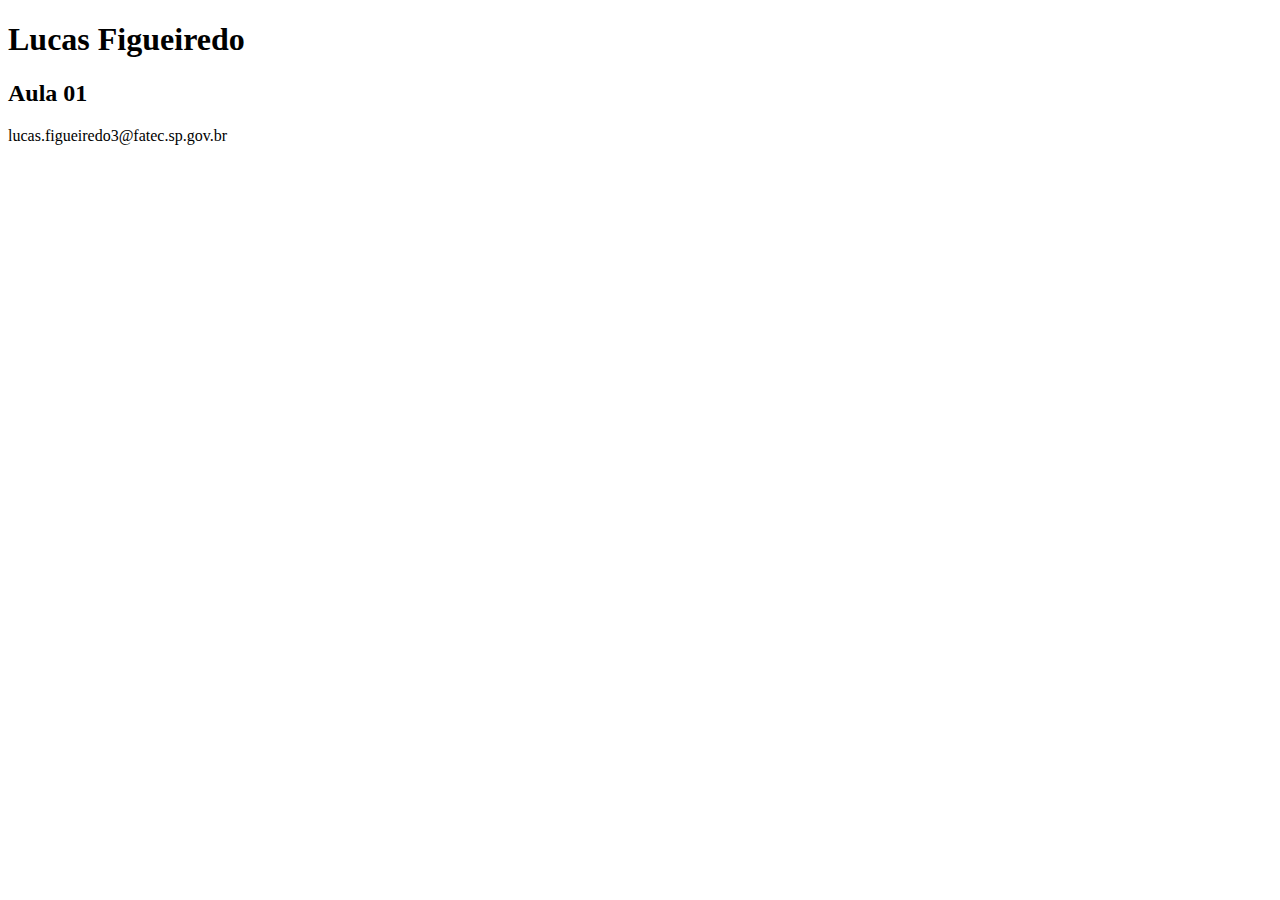
<file: index.html>
<!DOCTYPE html>
<html lang="en">
<head>
    <meta charset="UTF-8">
    <meta http-equiv="X-UA-Compatible" content="IE=edge">
    <meta name="viewport" content="width=device-width, initial-scale=1.0">
    <title>Aula Eletiva Web</title>
</head>
<body>
    <h1>Lucas Figueiredo</h1>
    <h2>Aula 01</h2>

    lucas.figueiredo3@fatec.sp.gov.br
</body>
</html>
</file>
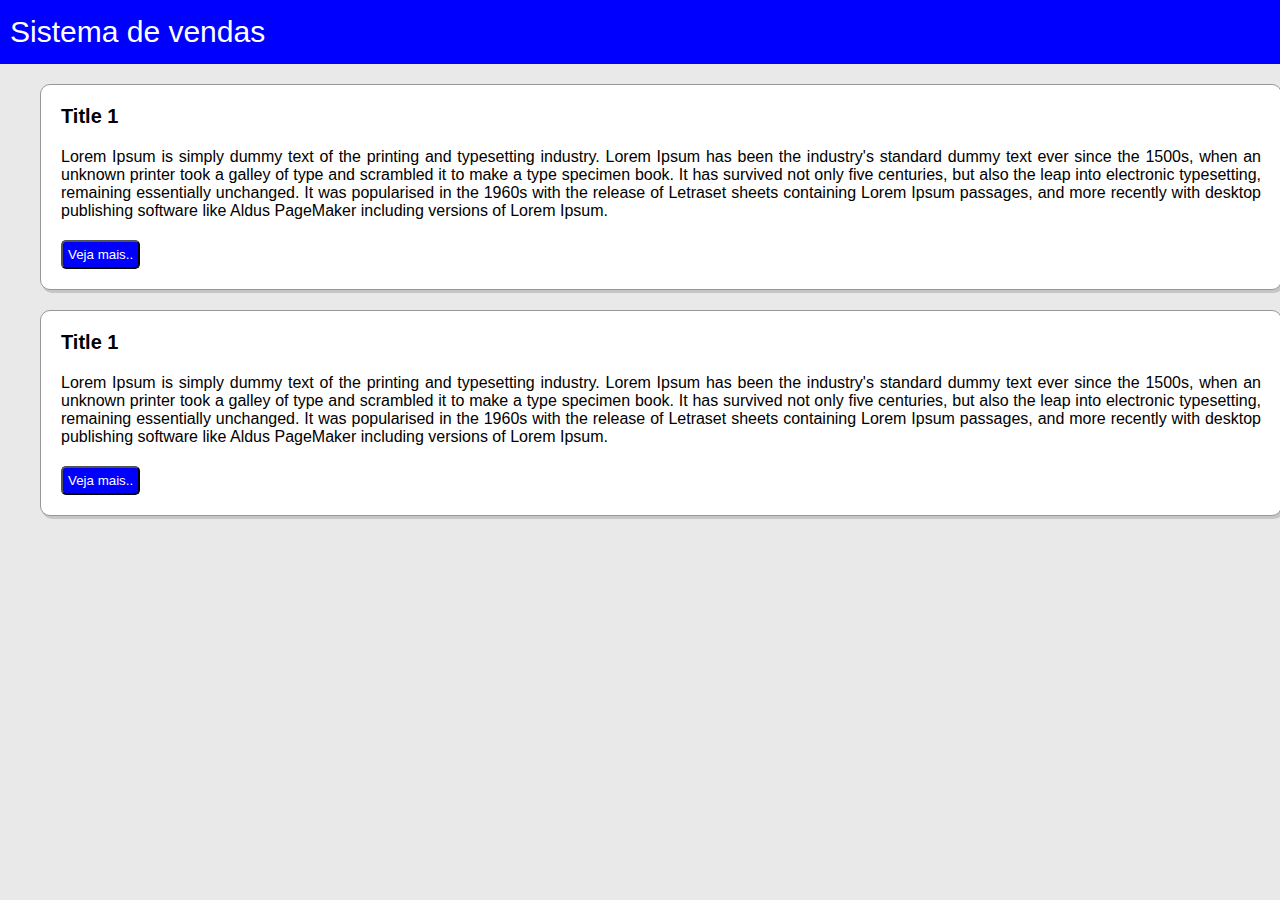
<file: aula03/index.html>
<!DOCTYPE html>
<html lang="en">

<head>
    <meta charset="UTF-8">
    <meta http-equiv="X-UA-Compatible" content="IE=edge">
    <meta name="viewport" content="width=device-width, initial-scale=1.0">
    <link rel="stylesheet" href="styles.css">
    <title>Aula03</title>
</head>

<body>
    <header class="header-title">
        Sistema de vendas
    </header>
    <div class="card">
        <div class="card-title">
            Title 1
        </div>
        <div class="card-content">
            Lorem Ipsum is simply dummy text of the printing and typesetting industry. Lorem Ipsum has been the
            industry's standard dummy text ever since the 1500s, when an unknown printer took a galley of type and
            scrambled it to make a type specimen book. It has survived not only five centuries, but also the leap into
            electronic typesetting, remaining essentially unchanged. It was popularised in the 1960s with the release of
            Letraset sheets containing Lorem Ipsum passages, and more recently with desktop publishing software like
            Aldus PageMaker including versions of Lorem Ipsum.
        </div>
        <button>Veja mais..</button>
    </div>
    
    <div class="card">
        <div class="card-title">
            Title 1
        </div>
        <div class="card-content">
            Lorem Ipsum is simply dummy text of the printing and typesetting industry. Lorem Ipsum has been the
            industry's standard dummy text ever since the 1500s, when an unknown printer took a galley of type and
            scrambled it to make a type specimen book. It has survived not only five centuries, but also the leap into
            electronic typesetting, remaining essentially unchanged. It was popularised in the 1960s with the release of
            Letraset sheets containing Lorem Ipsum passages, and more recently with desktop publishing software like
            Aldus PageMaker including versions of Lorem Ipsum.
        </div>
        <button>Veja mais..</button>
    </div>
</body>

</html>
</file>
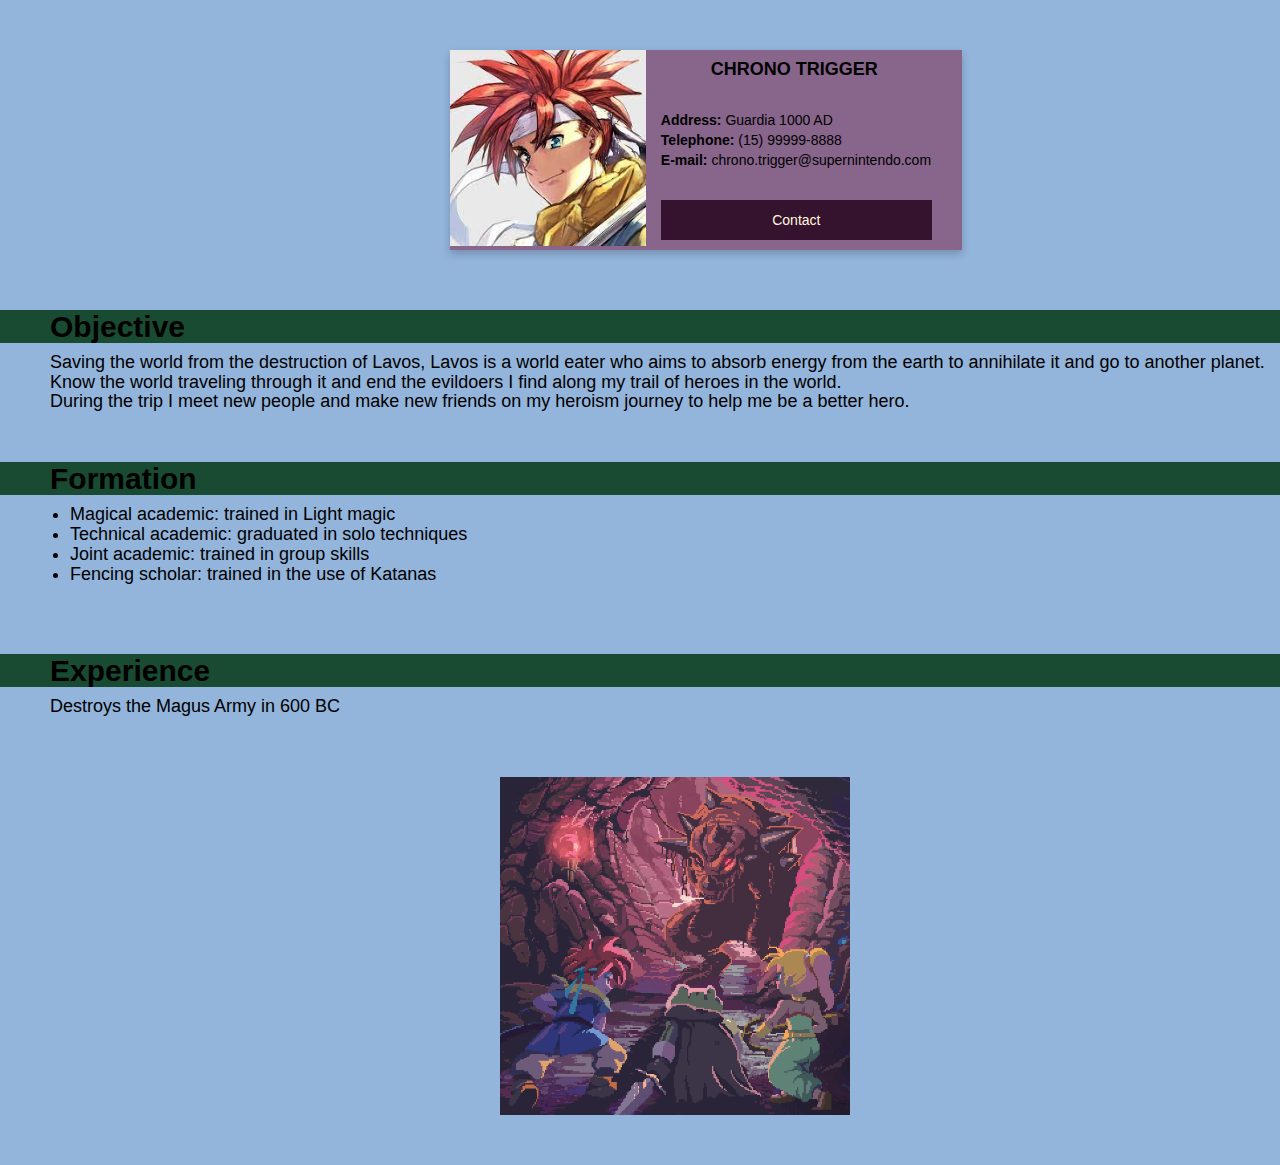
<file: trabalho/trabalho.html>
<!DOCTYPE html>
<html lang="en">
<head>
    <meta charset="UTF-8">
    <meta http-equiv="X-UA-Compatible" content="IE=edge">
    <meta name="viewport" content="width=device-width, initial-scale=1.0">
    <link rel="stylesheet" href="trabalho.css">
    <link rel="stylesheet" href="https://maxcdn.bootstrapcdn.com/bootstrap/3.4.1/css/bootstrap.min.css">
    <script src="https://ajax.googleapis.com/ajax/libs/jquery/3.5.1/jquery.min.js"></script>
    <script src="https://maxcdn.bootstrapcdn.com/bootstrap/3.4.1/js/bootstrap.min.js"></script>
    <link rel="shortcut icon" type="imagex/png" href="icon.png">
    <title>curriculum</title>
</head>
<body style="max-width: 100%;max-height: 100%;background-color: #93b4db;color: black;">
    <div class="card mb-5" style="max-width: 100%; margin-left: 450px;margin-top: 50px;background-color: #88658b;">
        <div class="row g-0">
          <div class="col-md-5">
                <img src="perfil.jfif" class="card-img-top h-100" alt="crono" style="max-width: 100%;">
          </div>
          <div class="col-md-15">
            <div class="card-body">
              <h4 class="card-title"><b style="margin-left: 50px;">CHRONO TRIGGER</b></h4>
              <p class="card-text" style="text-align: justify;margin-left: 10px;"><br><b>Address:</b> Guardia 1000 AD 
                <br> <b>Telephone:</b> (15) 99999-8888 
                <br><b>E-mail:</b> chrono.trigger@supernintendo.com </p><br>
                <p><a href="https://www.youtube.com/watch?v=svazl_YkV5w&list=PLLrJ-TiR5k7kEI06vDk7QFRXxBHF8Ts3T&index=1">
                <button style="color: cornsilk;">Contact</button></a></p>
            </div>
          </div>
        </div>
      </div>

    <div >
        <br><br>
        <h2 class="b"><b style="margin-left: 50px;">Objective</b></h2>
        <h4 style="margin-left: 50px;">
            Saving the world from the destruction of Lavos, Lavos is a world eater who aims to absorb energy from the earth to annihilate it and go to another planet.<br>
            Know the world traveling through it and end the evildoers I find along my trail of heroes in the world.<br>
            During the trip I meet new people and make new friends on my heroism journey to help me be a better hero.</h4><br>
        <h2 class="b"><b style="margin-left: 50px;">Formation</b></h2>
        <ul style="margin-left: 30px;">
            <h4>
                <li>Magical academic: trained in Light magic</li>
                <li>Technical academic: graduated in solo techniques</li>
                <li>Joint academic: trained in group skills</li>
                <li>Fencing scholar: trained in the use of Katanas</li>
            </h4>
        </ul>
        <br><br>
        <h2 class="b"><b style="margin-left: 50px;">Experience</b></h2>
        <h4 style="margin-left: 50px;">Destroys the Magus Army in 600 BC</h4>
        <img src="guerra.gif" style="margin-left: 500px;width: 350px;margin-bottom: 50px;margin-top: 50px;">
    </div>
</body>
</html>
</file>
<file: aula03/styles.css>
body{
    background-color: rgb(233, 233, 233);
    font-family: Arial, Helvetica, sans-serif;
    margin: 0px;
}
button{
    background-color: blue;
    color: white;
    padding: 5px;
    border-radius: 5px;
}
.header-title{
    color: white;
    background-color: blue;
    font-size: 30px;
    padding: 15px 10px;
}
.card{
    background-color: white;
    width: 1200px;
    margin: 20px 40px;
    border-radius: 10px;
    box-shadow: 2px 3px rgba(163,163,163,0.5);
    border: 1px solid rgb(151,151,151);
    padding: 20px;
}
.card-title{
    font-size: 20px;
    font-weight: bold;
    padding-bottom: 20px;
}
.card-content{
    text-align: justify;
    margin-bottom: 20px;
}
</file>
<file: trabalho/trabalho.css>
button {
    border: none;
    outline: 0;
    display: inline-block;
    padding: 10px;
    background-color: #35122e;
    text-align: center;
    cursor: pointer;
    width: 50%;
  }
  button:hover, a:hover {
    opacity: 0.7;
  }
  .card {
    box-shadow: 0 4px 8px 0 rgba(0,0,0,0.2);
    transition: 0.3s;
    width: 40%;
    margin-left: 50%;
  }
  
  .card:hover {
    box-shadow: 0 8px 16px 0 rgba(0,0,0,0.2);
  }
  
  .container {
    padding: 2px 16px;
  }
.b{
    list-style-type: none;
    margin: 5;
    padding: 0;
    overflow: hidden;
    background-color: #194b32;
}
</file>
